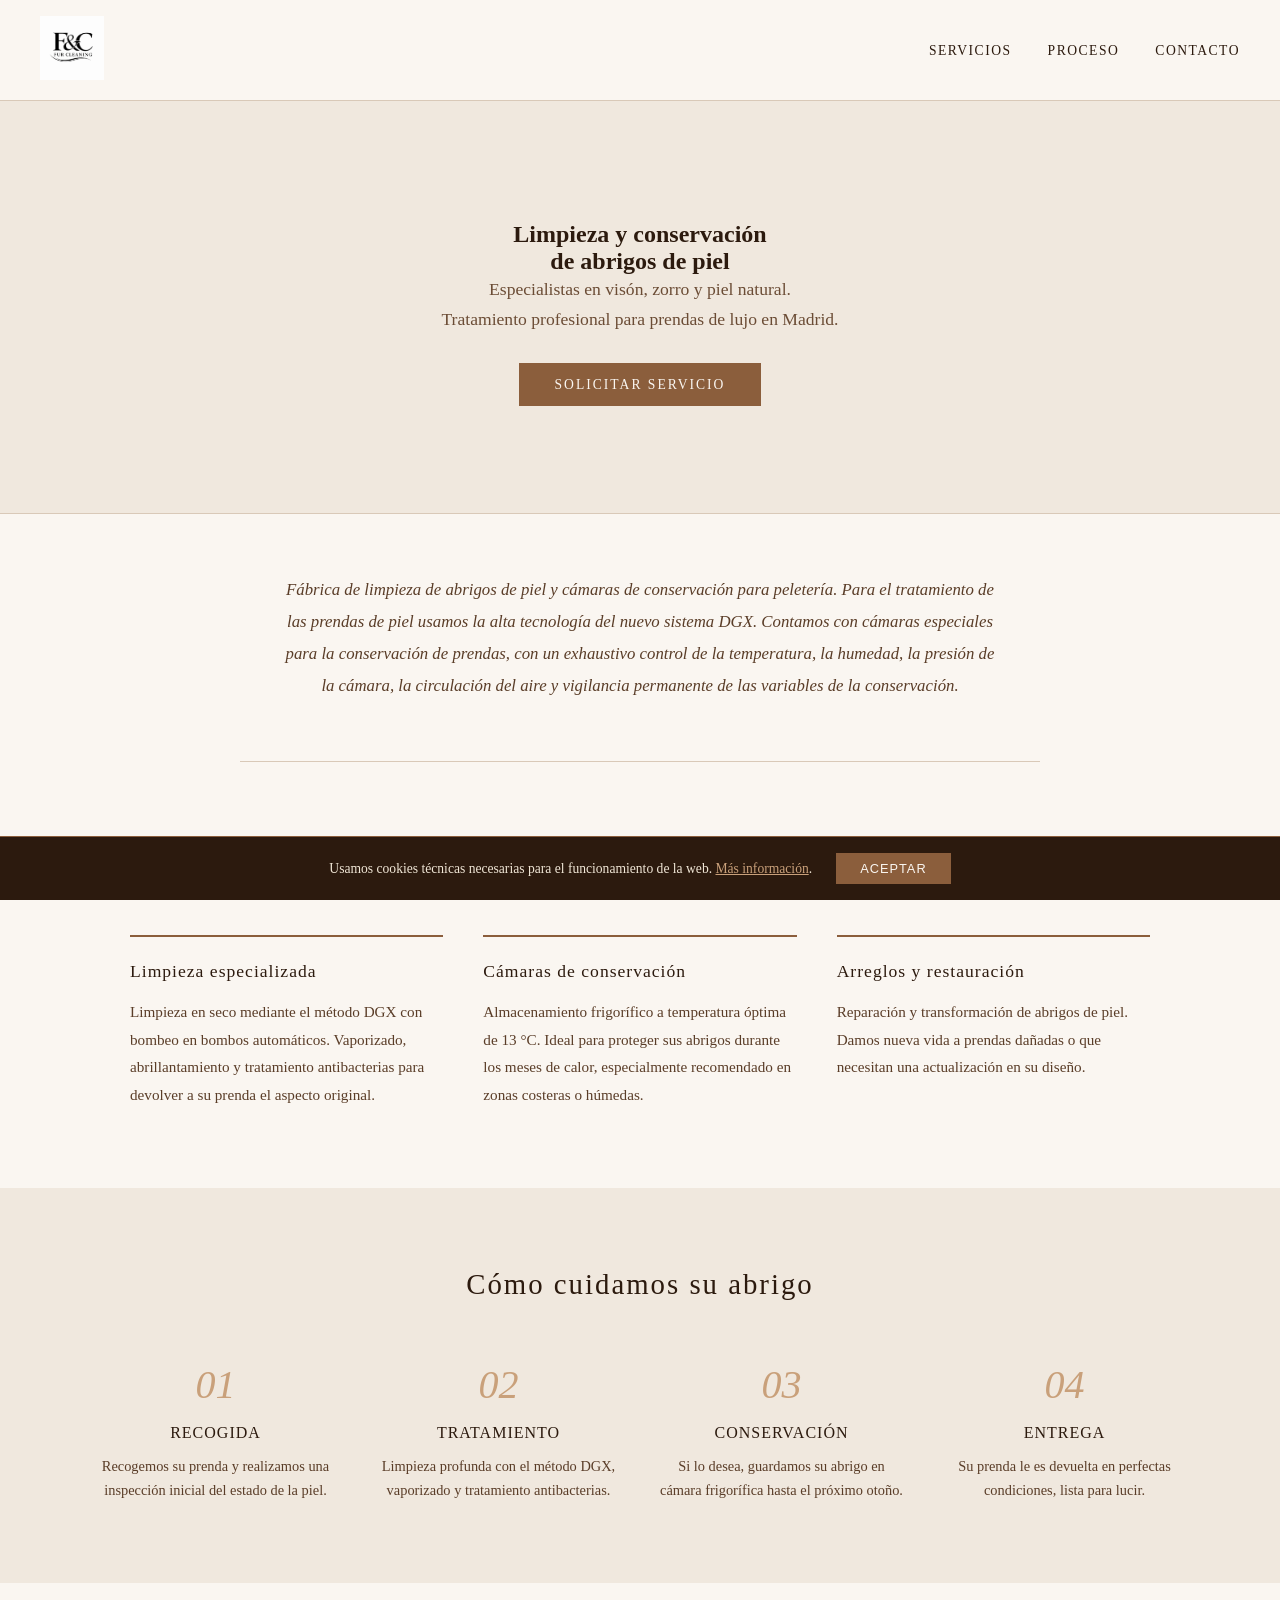
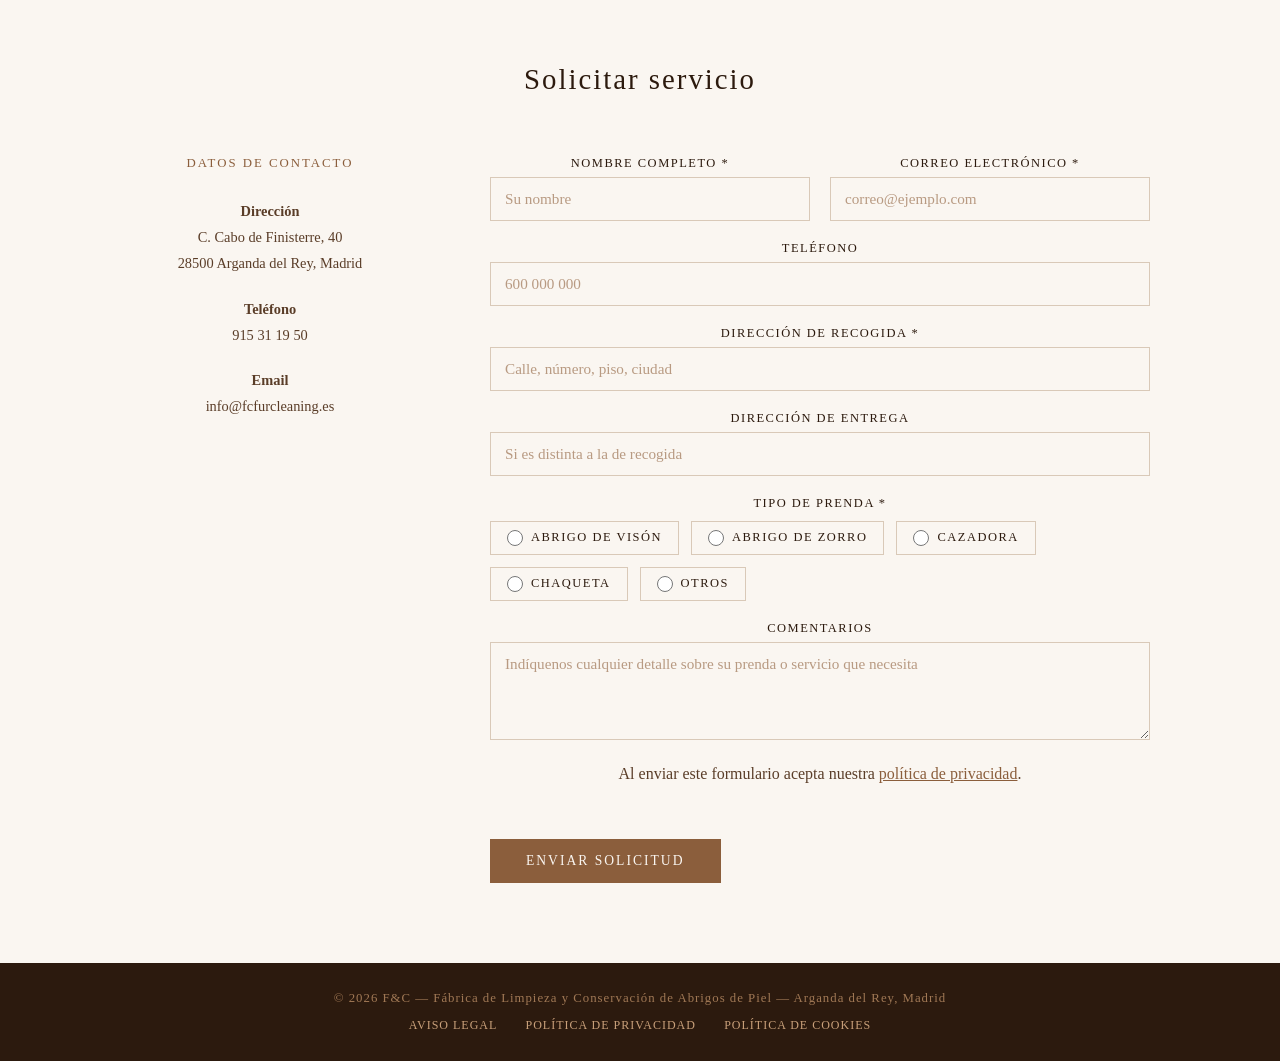
<file: index.html>
<!DOCTYPE html>
<html lang="es">
<head>
  <meta charset="UTF-8">
  <meta name="viewport" content="width=device-width, initial-scale=1.0">

  <!-- SEO básico -->
  <title>Limpieza de Abrigos de Piel en Madrid | F&amp;C Peletería</title>
  <meta name="description" content="Fábrica especializada en limpieza y conservación de abrigos de visón, zorro y piel natural en Madrid. Sistema DGX y cámaras frigoríficas de conservación. Arganda del Rey.">
  <meta name="robots" content="index, follow">
  <link rel="canonical" href="https://www.fcfurcleaning.es/">

  <!-- Open Graph (compartir en redes sociales) -->
  <meta property="og:type" content="website">
  <meta property="og:title" content="F&amp;C — Limpieza y Conservación de Abrigos de Piel en Madrid">
  <meta property="og:description" content="Especialistas en limpieza de abrigos de visón, zorro y piel natural. Sistema DGX y cámaras de conservación frigoríficas. Arganda del Rey, Madrid.">
  <meta property="og:url" content="https://www.fcfurcleaning.es/">
  <meta property="og:locale" content="es_ES">

  <!-- Schema.org: negocio local para Google -->
  <script type="application/ld+json">
  {
    "@context": "https://schema.org",
    "@type": "LocalBusiness",
    "name": "F&C Fábrica de Limpieza y Conservación de Abrigos de Piel",
    "description": "Fábrica especializada en limpieza y conservación de abrigos de piel natural mediante el sistema DGX. Cámaras frigoríficas de conservación.",
    "address": {
      "@type": "PostalAddress",
      "streetAddress": "C. Cabo de Finisterre, 40",
      "postalCode": "28500",
      "addressLocality": "Arganda del Rey",
      "addressRegion": "Madrid",
      "addressCountry": "ES"
    },
    "telephone": "+34915311950",
    "email": "info@fcfurcleaning.es",
    "url": "https://www.fcfurcleaning.es/",
    "priceRange": "€€€",
    "openingHours": "Mo-Fr 09:00-18:00"
  }
  </script>

  <link rel="stylesheet" href="styles.css">
</head>
<body>

  <!-- Banner de cookies -->
  <div id="banner-cookies" class="banner-cookies" role="dialog" aria-label="Aviso de cookies">
    <p>Usamos cookies técnicas necesarias para el funcionamiento de la web. <a href="politica-cookies.html">Más información</a>.</p>
    <button onclick="aceptarCookies()">Aceptar</button>
  </div>

  <header>
    <a href="index.html"><img src="logo.png" alt="F&C Fur Cleaning — Fábrica de Limpieza y Conservación de Abrigos de Piel" class="logo"></a>
    <nav>
      <a href="#servicios">Servicios</a>
      <a href="#proceso">Proceso</a>
      <a href="#contacto">Contacto</a>
    </nav>
  </header>

  <main>

    <section class="hero">
      <h1>Limpieza y conservación<br>de abrigos de piel</h1>
      <p>Especialistas en visón, zorro y piel natural.<br>Tratamiento profesional para prendas de lujo en Madrid.</p>
      <a href="#contacto" class="boton">Solicitar servicio</a>
    </section>

    <section class="presentacion">
      <p>Fábrica de limpieza de abrigos de piel y cámaras de conservación para peletería. Para el tratamiento de las prendas de piel usamos la alta tecnología del nuevo sistema DGX. Contamos con cámaras especiales para la conservación de prendas, con un exhaustivo control de la temperatura, la humedad, la presión de la cámara, la circulación del aire y vigilancia permanente de las variables de la conservación.</p>
    </section>

    <section id="servicios" class="servicios">
      <h2>Nuestros servicios</h2>
      <div class="grid-servicios">

        <div class="servicio">
          <h3>Limpieza especializada</h3>
          <p>Limpieza en seco mediante el método DGX con bombeo en bombos automáticos. Vaporizado, abrillantamiento y tratamiento antibacterias para devolver a su prenda el aspecto original.</p>
        </div>

        <div class="servicio">
          <h3>Cámaras de conservación</h3>
          <p>Almacenamiento frigorífico a temperatura óptima de 13 °C. Ideal para proteger sus abrigos durante los meses de calor, especialmente recomendado en zonas costeras o húmedas.</p>
        </div>

        <div class="servicio">
          <h3>Arreglos y restauración</h3>
          <p>Reparación y transformación de abrigos de piel. Damos nueva vida a prendas dañadas o que necesitan una actualización en su diseño.</p>
        </div>

      </div>
    </section>

    <section id="proceso" class="proceso">
      <h2>Cómo cuidamos su abrigo</h2>
      <div class="pasos">
        <div class="paso">
          <span class="numero">01</span>
          <h3>Recogida</h3>
          <p>Recogemos su prenda y realizamos una inspección inicial del estado de la piel.</p>
        </div>
        <div class="paso">
          <span class="numero">02</span>
          <h3>Tratamiento</h3>
          <p>Limpieza profunda con el método DGX, vaporizado y tratamiento antibacterias.</p>
        </div>
        <div class="paso">
          <span class="numero">03</span>
          <h3>Conservación</h3>
          <p>Si lo desea, guardamos su abrigo en cámara frigorífica hasta el próximo otoño.</p>
        </div>
        <div class="paso">
          <span class="numero">04</span>
          <h3>Entrega</h3>
          <p>Su prenda le es devuelta en perfectas condiciones, lista para lucir.</p>
        </div>
      </div>
    </section>

    <section id="contacto" class="contacto">
      <h2>Solicitar servicio</h2>

      <div class="contacto-grid">

        <div class="contacto-info">
          <h3>Datos de contacto</h3>
          <p><strong>Dirección</strong><br>C. Cabo de Finisterre, 40<br>28500 Arganda del Rey, Madrid</p>
          <p><strong>Teléfono</strong><br><a href="tel:+34915311950">915 31 19 50</a></p>
          <p><strong>Email</strong><br><a href="mailto:info@fcfurcleaning.es">info@fcfurcleaning.es</a></p>
        </div>

        <div id="formulario-exito" class="formulario-exito" style="display:none">
          <p>Gracias por su solicitud.</p>
          <p>Nos pondremos en contacto con usted en la mayor brevedad posible.</p>
        </div>

        <form class="formulario" id="formulario-contacto">

          <div class="campo-grupo campo-grupo--dos">
            <div class="campo">
              <label for="nombre">Nombre completo *</label>
              <input type="text" id="nombre" name="nombre" required placeholder="Su nombre">
            </div>
            <div class="campo">
              <label for="email">Correo electrónico *</label>
              <input type="email" id="email" name="email" required placeholder="correo@ejemplo.com">
            </div>
          </div>

          <div class="campo">
            <label for="telefono">Teléfono</label>
            <input type="tel" id="telefono" name="telefono" placeholder="600 000 000">
          </div>

          <div class="campo">
            <label for="direccion-recogida">Dirección de recogida *</label>
            <input type="text" id="direccion-recogida" name="direccion_recogida" required placeholder="Calle, número, piso, ciudad">
          </div>

          <div class="campo">
            <label for="direccion-entrega">Dirección de entrega</label>
            <input type="text" id="direccion-entrega" name="direccion_entrega" placeholder="Si es distinta a la de recogida">
          </div>

          <div class="campo">
            <label>Tipo de prenda *</label>
            <div class="opciones-prenda">
              <label class="opcion-radio">
                <input type="radio" name="tipo_prenda" value="Abrigo de visón" required>
                <span>Abrigo de visón</span>
              </label>
              <label class="opcion-radio">
                <input type="radio" name="tipo_prenda" value="Abrigo de zorro">
                <span>Abrigo de zorro</span>
              </label>
              <label class="opcion-radio">
                <input type="radio" name="tipo_prenda" value="Cazadora">
                <span>Cazadora</span>
              </label>
              <label class="opcion-radio">
                <input type="radio" name="tipo_prenda" value="Chaqueta">
                <span>Chaqueta</span>
              </label>
              <label class="opcion-radio">
                <input type="radio" name="tipo_prenda" value="Otros">
                <span>Otros</span>
              </label>
            </div>
          </div>

          <div class="campo">
            <label for="comentarios">Comentarios</label>
            <textarea id="comentarios" name="comentarios" rows="4" placeholder="Indíquenos cualquier detalle sobre su prenda o servicio que necesita"></textarea>
          </div>

          <p class="campo-legal">Al enviar este formulario acepta nuestra <a href="politica-privacidad.html">política de privacidad</a>.</p>

          <button type="submit" class="boton">Enviar solicitud</button>

        </form>

      </div>
    </section>

  </main>

  <footer>
    <p>&copy; 2026 F&amp;C &mdash; Fábrica de Limpieza y Conservación de Abrigos de Piel &mdash; Arganda del Rey, Madrid</p>
    <nav class="footer-legal">
      <a href="aviso-legal.html">Aviso legal</a>
      <a href="politica-privacidad.html">Política de privacidad</a>
      <a href="politica-cookies.html">Política de cookies</a>
    </nav>
  </footer>

  <script>
    if (localStorage.getItem('cookiesAceptadas')) {
      document.getElementById('banner-cookies').style.display = 'none';
    }
    function aceptarCookies() {
      localStorage.setItem('cookiesAceptadas', 'true');
      document.getElementById('banner-cookies').style.display = 'none';
    }

    document.getElementById('formulario-contacto').addEventListener('submit', async function(e) {
      e.preventDefault();
      const boton = this.querySelector('button[type="submit"]');
      boton.textContent = 'Enviando...';
      boton.disabled = true;

      const datos = Object.fromEntries(new FormData(this));

      try {
        await fetch('https://hook.eu1.make.com/7ohjgmsthddv6rog4cq427gw0fe0yvmt', {
          method: 'POST',
          headers: { 'Content-Type': 'application/json' },
          body: JSON.stringify(datos)
        });
        document.getElementById('formulario-contacto').style.display = 'none';
        document.getElementById('formulario-exito').style.display = 'block';
      } catch (error) {
        boton.textContent = 'Enviar solicitud';
        boton.disabled = false;
        alert('Ha ocurrido un error. Por favor llámenos al 915 31 19 50.');
      }
    });
  </script>

</body>
</html>
</file>
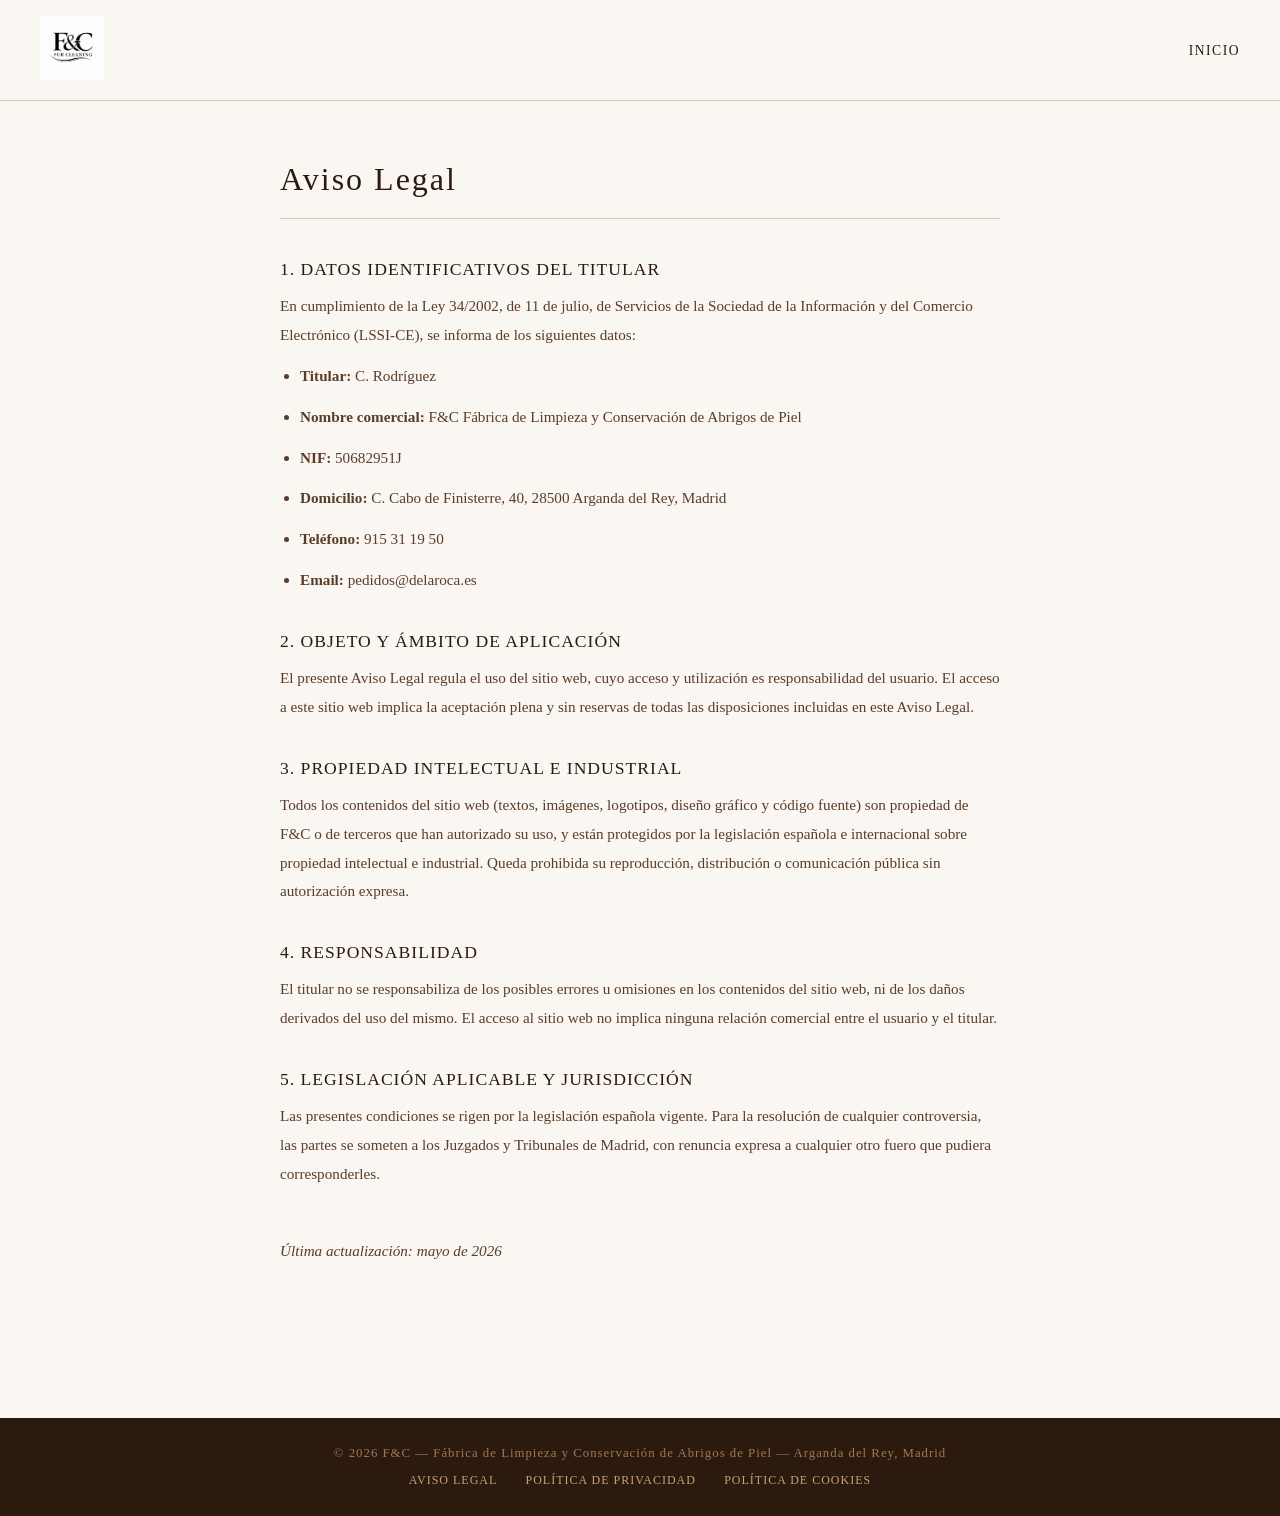
<file: aviso-legal.html>
<!DOCTYPE html>
<html lang="es">
<head>
  <meta charset="UTF-8">
  <meta name="viewport" content="width=device-width, initial-scale=1.0">
  <title>Aviso Legal | F&amp;C Peletería</title>
  <meta name="description" content="Aviso legal de F&C Fábrica de Limpieza y Conservación de Abrigos de Piel.">
  <meta name="robots" content="noindex, follow">
  <link rel="stylesheet" href="styles.css">
</head>
<body>

  <header>
    <a href="index.html"><img src="logo.png" alt="F&C Peletería" class="logo"></a>
    <nav>
      <a href="index.html">Inicio</a>
    </nav>
  </header>

  <main class="legal-contenido">
    <h1>Aviso Legal</h1>

    <h2>1. Datos identificativos del titular</h2>
    <p>En cumplimiento de la Ley 34/2002, de 11 de julio, de Servicios de la Sociedad de la Información y del Comercio Electrónico (LSSI-CE), se informa de los siguientes datos:</p>
    <ul>
      <li><strong>Titular:</strong> C. Rodríguez</li>
      <li><strong>Nombre comercial:</strong> F&amp;C Fábrica de Limpieza y Conservación de Abrigos de Piel</li>
      <li><strong>NIF:</strong> 50682951J</li>
      <li><strong>Domicilio:</strong> C. Cabo de Finisterre, 40, 28500 Arganda del Rey, Madrid</li>
      <li><strong>Teléfono:</strong> 915 31 19 50</li>
      <li><strong>Email:</strong> pedidos@delaroca.es</li>
    </ul>

    <h2>2. Objeto y ámbito de aplicación</h2>
    <p>El presente Aviso Legal regula el uso del sitio web, cuyo acceso y utilización es responsabilidad del usuario. El acceso a este sitio web implica la aceptación plena y sin reservas de todas las disposiciones incluidas en este Aviso Legal.</p>

    <h2>3. Propiedad intelectual e industrial</h2>
    <p>Todos los contenidos del sitio web (textos, imágenes, logotipos, diseño gráfico y código fuente) son propiedad de F&amp;C o de terceros que han autorizado su uso, y están protegidos por la legislación española e internacional sobre propiedad intelectual e industrial. Queda prohibida su reproducción, distribución o comunicación pública sin autorización expresa.</p>

    <h2>4. Responsabilidad</h2>
    <p>El titular no se responsabiliza de los posibles errores u omisiones en los contenidos del sitio web, ni de los daños derivados del uso del mismo. El acceso al sitio web no implica ninguna relación comercial entre el usuario y el titular.</p>

    <h2>5. Legislación aplicable y jurisdicción</h2>
    <p>Las presentes condiciones se rigen por la legislación española vigente. Para la resolución de cualquier controversia, las partes se someten a los Juzgados y Tribunales de Madrid, con renuncia expresa a cualquier otro fuero que pudiera corresponderles.</p>

    <p class="legal-fecha">Última actualización: mayo de 2026</p>
  </main>

  <footer>
    <p>&copy; 2026 F&amp;C &mdash; Fábrica de Limpieza y Conservación de Abrigos de Piel &mdash; Arganda del Rey, Madrid</p>
    <nav class="footer-legal">
      <a href="aviso-legal.html">Aviso legal</a>
      <a href="politica-privacidad.html">Política de privacidad</a>
      <a href="politica-cookies.html">Política de cookies</a>
    </nav>
  </footer>

</body>
</html>
</file>
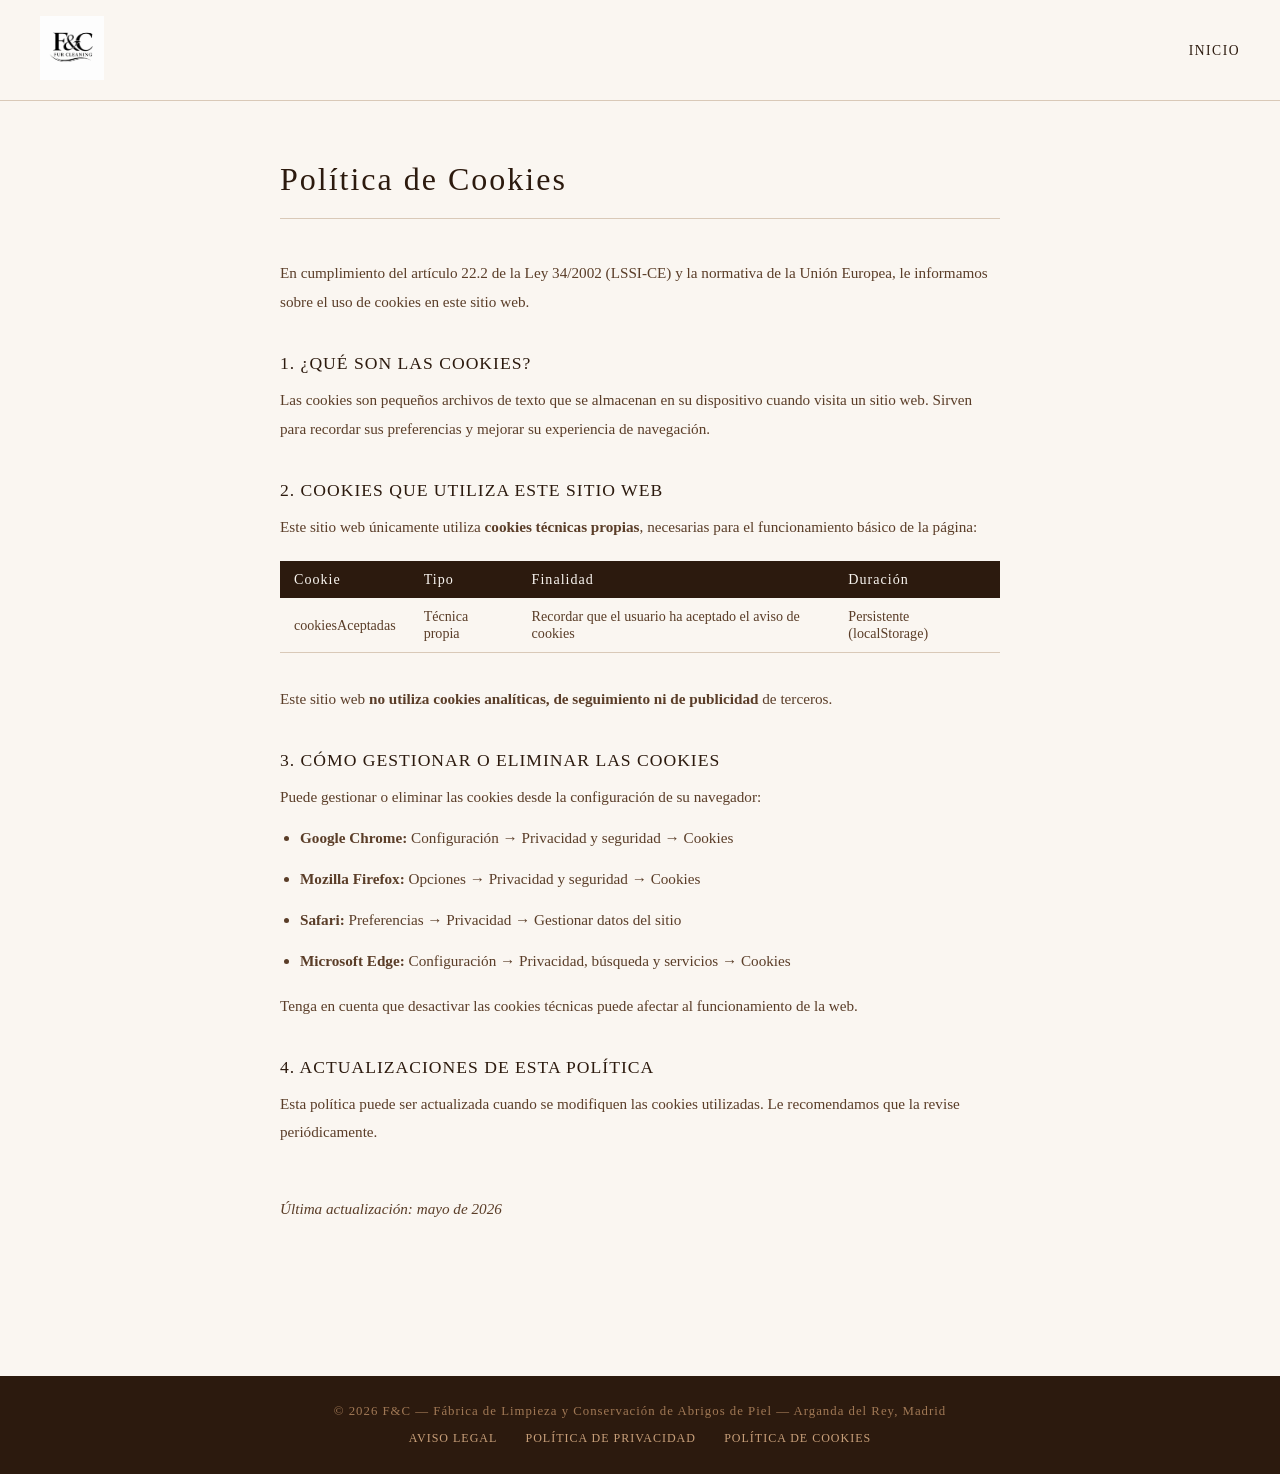
<file: politica-cookies.html>
<!DOCTYPE html>
<html lang="es">
<head>
  <meta charset="UTF-8">
  <meta name="viewport" content="width=device-width, initial-scale=1.0">
  <title>Política de Cookies | F&amp;C Peletería</title>
  <meta name="description" content="Política de cookies de F&C Fábrica de Limpieza y Conservación de Abrigos de Piel.">
  <meta name="robots" content="noindex, follow">
  <link rel="stylesheet" href="styles.css">
</head>
<body>

  <header>
    <a href="index.html"><img src="logo.png" alt="F&C Peletería" class="logo"></a>
    <nav>
      <a href="index.html">Inicio</a>
    </nav>
  </header>

  <main class="legal-contenido">
    <h1>Política de Cookies</h1>
    <p>En cumplimiento del artículo 22.2 de la Ley 34/2002 (LSSI-CE) y la normativa de la Unión Europea, le informamos sobre el uso de cookies en este sitio web.</p>

    <h2>1. ¿Qué son las cookies?</h2>
    <p>Las cookies son pequeños archivos de texto que se almacenan en su dispositivo cuando visita un sitio web. Sirven para recordar sus preferencias y mejorar su experiencia de navegación.</p>

    <h2>2. Cookies que utiliza este sitio web</h2>
    <p>Este sitio web únicamente utiliza <strong>cookies técnicas propias</strong>, necesarias para el funcionamiento básico de la página:</p>

    <table class="tabla-cookies">
      <thead>
        <tr>
          <th>Cookie</th>
          <th>Tipo</th>
          <th>Finalidad</th>
          <th>Duración</th>
        </tr>
      </thead>
      <tbody>
        <tr>
          <td>cookiesAceptadas</td>
          <td>Técnica propia</td>
          <td>Recordar que el usuario ha aceptado el aviso de cookies</td>
          <td>Persistente (localStorage)</td>
        </tr>
      </tbody>
    </table>

    <p>Este sitio web <strong>no utiliza cookies analíticas, de seguimiento ni de publicidad</strong> de terceros.</p>

    <h2>3. Cómo gestionar o eliminar las cookies</h2>
    <p>Puede gestionar o eliminar las cookies desde la configuración de su navegador:</p>
    <ul>
      <li><strong>Google Chrome:</strong> Configuración → Privacidad y seguridad → Cookies</li>
      <li><strong>Mozilla Firefox:</strong> Opciones → Privacidad y seguridad → Cookies</li>
      <li><strong>Safari:</strong> Preferencias → Privacidad → Gestionar datos del sitio</li>
      <li><strong>Microsoft Edge:</strong> Configuración → Privacidad, búsqueda y servicios → Cookies</li>
    </ul>
    <p>Tenga en cuenta que desactivar las cookies técnicas puede afectar al funcionamiento de la web.</p>

    <h2>4. Actualizaciones de esta política</h2>
    <p>Esta política puede ser actualizada cuando se modifiquen las cookies utilizadas. Le recomendamos que la revise periódicamente.</p>

    <p class="legal-fecha">Última actualización: mayo de 2026</p>
  </main>

  <footer>
    <p>&copy; 2026 F&amp;C &mdash; Fábrica de Limpieza y Conservación de Abrigos de Piel &mdash; Arganda del Rey, Madrid</p>
    <nav class="footer-legal">
      <a href="aviso-legal.html">Aviso legal</a>
      <a href="politica-privacidad.html">Política de privacidad</a>
      <a href="politica-cookies.html">Política de cookies</a>
    </nav>
  </footer>

</body>
</html>
</file>
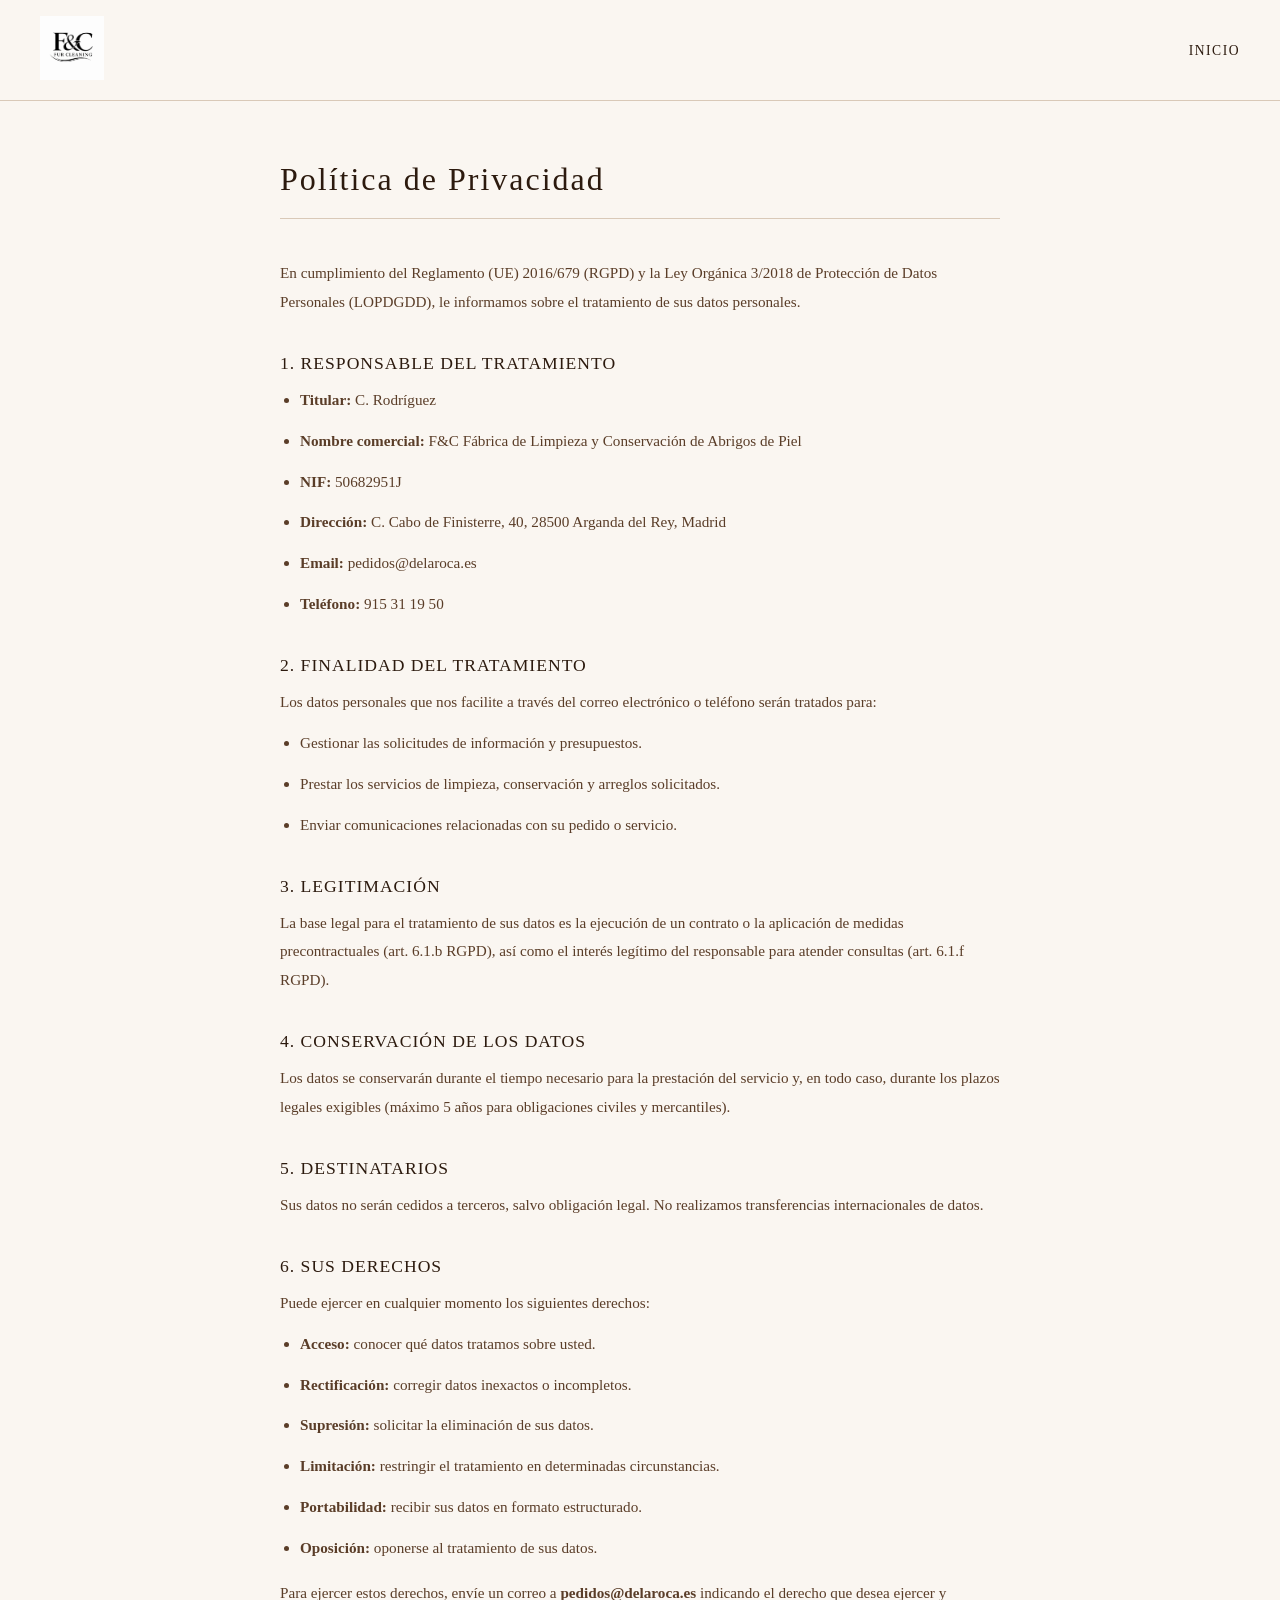
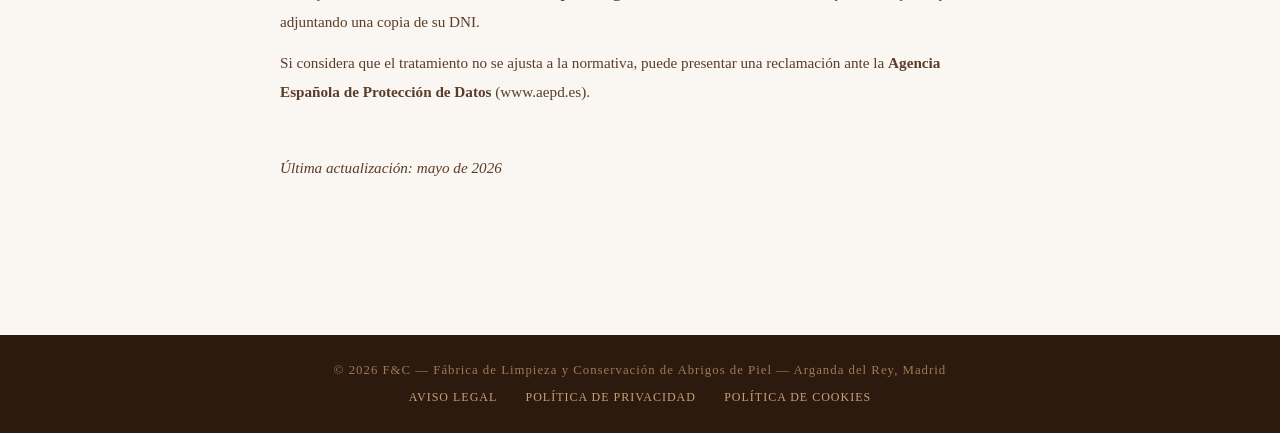
<file: politica-privacidad.html>
<!DOCTYPE html>
<html lang="es">
<head>
  <meta charset="UTF-8">
  <meta name="viewport" content="width=device-width, initial-scale=1.0">
  <title>Política de Privacidad | F&amp;C Peletería</title>
  <meta name="description" content="Política de privacidad de F&C Fábrica de Limpieza y Conservación de Abrigos de Piel.">
  <meta name="robots" content="noindex, follow">
  <link rel="stylesheet" href="styles.css">
</head>
<body>

  <header>
    <a href="index.html"><img src="logo.png" alt="F&C Peletería" class="logo"></a>
    <nav>
      <a href="index.html">Inicio</a>
    </nav>
  </header>

  <main class="legal-contenido">
    <h1>Política de Privacidad</h1>
    <p>En cumplimiento del Reglamento (UE) 2016/679 (RGPD) y la Ley Orgánica 3/2018 de Protección de Datos Personales (LOPDGDD), le informamos sobre el tratamiento de sus datos personales.</p>

    <h2>1. Responsable del tratamiento</h2>
    <ul>
      <li><strong>Titular:</strong> C. Rodríguez</li>
      <li><strong>Nombre comercial:</strong> F&amp;C Fábrica de Limpieza y Conservación de Abrigos de Piel</li>
      <li><strong>NIF:</strong> 50682951J</li>
      <li><strong>Dirección:</strong> C. Cabo de Finisterre, 40, 28500 Arganda del Rey, Madrid</li>
      <li><strong>Email:</strong> pedidos@delaroca.es</li>
      <li><strong>Teléfono:</strong> 915 31 19 50</li>
    </ul>

    <h2>2. Finalidad del tratamiento</h2>
    <p>Los datos personales que nos facilite a través del correo electrónico o teléfono serán tratados para:</p>
    <ul>
      <li>Gestionar las solicitudes de información y presupuestos.</li>
      <li>Prestar los servicios de limpieza, conservación y arreglos solicitados.</li>
      <li>Enviar comunicaciones relacionadas con su pedido o servicio.</li>
    </ul>

    <h2>3. Legitimación</h2>
    <p>La base legal para el tratamiento de sus datos es la ejecución de un contrato o la aplicación de medidas precontractuales (art. 6.1.b RGPD), así como el interés legítimo del responsable para atender consultas (art. 6.1.f RGPD).</p>

    <h2>4. Conservación de los datos</h2>
    <p>Los datos se conservarán durante el tiempo necesario para la prestación del servicio y, en todo caso, durante los plazos legales exigibles (máximo 5 años para obligaciones civiles y mercantiles).</p>

    <h2>5. Destinatarios</h2>
    <p>Sus datos no serán cedidos a terceros, salvo obligación legal. No realizamos transferencias internacionales de datos.</p>

    <h2>6. Sus derechos</h2>
    <p>Puede ejercer en cualquier momento los siguientes derechos:</p>
    <ul>
      <li><strong>Acceso:</strong> conocer qué datos tratamos sobre usted.</li>
      <li><strong>Rectificación:</strong> corregir datos inexactos o incompletos.</li>
      <li><strong>Supresión:</strong> solicitar la eliminación de sus datos.</li>
      <li><strong>Limitación:</strong> restringir el tratamiento en determinadas circunstancias.</li>
      <li><strong>Portabilidad:</strong> recibir sus datos en formato estructurado.</li>
      <li><strong>Oposición:</strong> oponerse al tratamiento de sus datos.</li>
    </ul>
    <p>Para ejercer estos derechos, envíe un correo a <strong>pedidos@delaroca.es</strong> indicando el derecho que desea ejercer y adjuntando una copia de su DNI.</p>
    <p>Si considera que el tratamiento no se ajusta a la normativa, puede presentar una reclamación ante la <strong>Agencia Española de Protección de Datos</strong> (www.aepd.es).</p>

    <p class="legal-fecha">Última actualización: mayo de 2026</p>
  </main>

  <footer>
    <p>&copy; 2026 F&amp;C &mdash; Fábrica de Limpieza y Conservación de Abrigos de Piel &mdash; Arganda del Rey, Madrid</p>
    <nav class="footer-legal">
      <a href="aviso-legal.html">Aviso legal</a>
      <a href="politica-privacidad.html">Política de privacidad</a>
      <a href="politica-cookies.html">Política de cookies</a>
    </nav>
  </footer>

</body>
</html>
</file>
<file: styles.css>
* {
  margin: 0;
  padding: 0;
  box-sizing: border-box;
}

body {
  font-family: Georgia, serif;
  color: #2c1a0e;
  background-color: #faf6f1;
}

/* HEADER */
header {
  background-color: #faf6f1;
  border-bottom: 1px solid #d9c9b8;
  padding: 16px 40px;
  display: flex;
  justify-content: space-between;
  align-items: center;
}

.logo {
  height: 64px;
  width: auto;
}

nav a {
  color: #2c1a0e;
  text-decoration: none;
  margin-left: 32px;
  font-size: 0.85rem;
  letter-spacing: 1.5px;
  text-transform: uppercase;
}

nav a:hover {
  color: #8b5e3c;
}

/* HERO */
.hero {
  text-align: center;
  padding: 120px 20px;
  background-color: #f0e8de;
  border-bottom: 1px solid #d9c9b8;
}

.hero h2 {
  font-size: 2.8rem;
  margin-bottom: 20px;
  color: #2c1a0e;
  font-weight: normal;
  letter-spacing: 1px;
  line-height: 1.3;
}

.hero p {
  font-size: 1.1rem;
  color: #6b4c35;
  margin-bottom: 40px;
  line-height: 1.7;
}

.boton {
  background-color: #8b5e3c;
  color: #faf6f1;
  padding: 14px 36px;
  text-decoration: none;
  font-size: 0.85rem;
  letter-spacing: 2px;
  text-transform: uppercase;
}

.boton:hover {
  background-color: #2c1a0e;
}

/* PRESENTACION */
.presentacion {
  text-align: center;
  padding: 60px 40px;
  max-width: 800px;
  margin: 0 auto;
  border-bottom: 1px solid #d9c9b8;
}

.presentacion p {
  font-size: 1.05rem;
  color: #5a3d28;
  line-height: 1.9;
  font-style: italic;
}

/* SERVICIOS */
.servicios {
  padding: 80px 40px;
  max-width: 1100px;
  margin: 0 auto;
}

.servicios h2,
.proceso h2,
.contacto h2 {
  text-align: center;
  font-size: 1.8rem;
  font-weight: normal;
  letter-spacing: 2px;
  margin-bottom: 60px;
  color: #2c1a0e;
}

.grid-servicios {
  display: grid;
  grid-template-columns: repeat(3, 1fr);
  gap: 40px;
}

.servicio {
  border-top: 2px solid #8b5e3c;
  padding-top: 24px;
}

.servicio h3 {
  font-size: 1.1rem;
  font-weight: normal;
  letter-spacing: 1px;
  margin-bottom: 16px;
  color: #2c1a0e;
}

.servicio p {
  font-size: 0.95rem;
  color: #5a3d28;
  line-height: 1.8;
}

/* PROCESO */
.proceso {
  padding: 80px 40px;
  background-color: #f0e8de;
}

.proceso h2 {
  margin-bottom: 60px;
}

.pasos {
  display: grid;
  grid-template-columns: repeat(4, 1fr);
  gap: 32px;
  max-width: 1100px;
  margin: 0 auto;
}

.paso {
  text-align: center;
}

.numero {
  display: block;
  font-size: 2.5rem;
  color: #c9a07a;
  margin-bottom: 16px;
  font-style: italic;
}

.paso h3 {
  font-size: 1rem;
  letter-spacing: 1px;
  margin-bottom: 12px;
  font-weight: normal;
  text-transform: uppercase;
}

.paso p {
  font-size: 0.9rem;
  color: #5a3d28;
  line-height: 1.7;
}

/* CONTACTO */
.contacto {
  padding: 80px 40px;
  text-align: center;
  max-width: 600px;
  margin: 0 auto;
}

.contacto p {
  color: #5a3d28;
  font-size: 1rem;
  margin-bottom: 32px;
  line-height: 1.7;
}

.datos-contacto {
  margin-bottom: 40px;
}

.datos-contacto p {
  margin-bottom: 8px;
  font-size: 1rem;
  color: #2c1a0e;
}

/* FORMULARIO DE CONTACTO */
.contacto {
  padding: 80px 40px;
  max-width: 1100px;
  margin: 0 auto;
}

.contacto h2 {
  text-align: center;
  font-size: 1.8rem;
  font-weight: normal;
  letter-spacing: 2px;
  margin-bottom: 60px;
  color: #2c1a0e;
}

.contacto-grid {
  display: grid;
  grid-template-columns: 280px 1fr;
  gap: 80px;
  align-items: start;
}

.contacto-info h3 {
  font-size: 0.8rem;
  letter-spacing: 2px;
  text-transform: uppercase;
  color: #8b5e3c;
  margin-bottom: 28px;
  font-weight: normal;
}

.contacto-info p {
  font-size: 0.9rem;
  color: #5a3d28;
  line-height: 1.8;
  margin-bottom: 20px;
}

.contacto-info a {
  color: #5a3d28;
  text-decoration: none;
}

.contacto-info a:hover {
  color: #8b5e3c;
}

.formulario {
  display: flex;
  flex-direction: column;
  gap: 20px;
}

.campo {
  display: flex;
  flex-direction: column;
  gap: 6px;
}

.campo-grupo--dos {
  display: grid;
  grid-template-columns: 1fr 1fr;
  gap: 20px;
}

.campo label {
  font-size: 0.78rem;
  letter-spacing: 1.5px;
  text-transform: uppercase;
  color: #2c1a0e;
}

.campo input,
.campo textarea {
  border: 1px solid #d9c9b8;
  background-color: #faf6f1;
  padding: 12px 14px;
  font-size: 0.95rem;
  font-family: Georgia, serif;
  color: #2c1a0e;
  outline: none;
  transition: border-color 0.2s;
}

.campo input:focus,
.campo textarea:focus {
  border-color: #8b5e3c;
}

.campo input::placeholder,
.campo textarea::placeholder {
  color: #b89a82;
}

.campo textarea {
  resize: vertical;
}

.opciones-prenda {
  display: flex;
  flex-wrap: wrap;
  gap: 12px;
  margin-top: 4px;
}

.opcion-radio {
  display: flex;
  align-items: center;
  gap: 8px;
  cursor: pointer;
  font-size: 0.9rem;
  color: #5a3d28;
  padding: 8px 16px;
  border: 1px solid #d9c9b8;
  transition: border-color 0.2s, background-color 0.2s;
}

.opcion-radio:hover {
  border-color: #8b5e3c;
}

.opcion-radio input[type="radio"] {
  accent-color: #8b5e3c;
  width: 16px;
  height: 16px;
  padding: 0;
  border: none;
}

.opcion-radio:has(input:checked) {
  border-color: #8b5e3c;
  background-color: #f0e8de;
}

.campo-legal {
  font-size: 0.78rem;
  color: #a07855;
  line-height: 1.6;
}

.campo-legal a {
  color: #8b5e3c;
}

.formulario-exito {
  padding: 48px 32px;
  border: 1px solid #d9c9b8;
  text-align: center;
}

.formulario-exito p {
  font-size: 1rem;
  color: #5a3d28;
  line-height: 1.9;
  margin-bottom: 8px;
}

.formulario .boton {
  align-self: flex-start;
  border: none;
  cursor: pointer;
  font-family: Georgia, serif;
  font-size: 0.85rem;
}

/* FOOTER */
footer {
  text-align: center;
  padding: 28px 40px;
  background-color: #2c1a0e;
  color: #a07855;
  font-size: 0.8rem;
  letter-spacing: 1px;
}

.footer-legal {
  margin-top: 12px;
}

.footer-legal a {
  color: #c9a07a;
  text-decoration: none;
  margin: 0 12px;
  font-size: 0.75rem;
  letter-spacing: 1px;
}

.footer-legal a:hover {
  text-decoration: underline;
}

/* BANNER COOKIES */
.banner-cookies {
  position: fixed;
  bottom: 0;
  left: 0;
  right: 0;
  background-color: #2c1a0e;
  color: #f0e6d6;
  padding: 16px 32px;
  display: flex;
  align-items: center;
  justify-content: center;
  gap: 24px;
  font-size: 0.85rem;
  z-index: 1000;
  border-top: 1px solid #8b5e3c;
}

.banner-cookies a {
  color: #c9a07a;
}

.banner-cookies button {
  background-color: #8b5e3c;
  color: #faf6f1;
  border: none;
  padding: 8px 24px;
  font-size: 0.8rem;
  letter-spacing: 1px;
  text-transform: uppercase;
  cursor: pointer;
}

.banner-cookies button:hover {
  background-color: #c9a07a;
}

/* PÁGINAS LEGALES */
.legal-contenido {
  max-width: 800px;
  margin: 60px auto;
  padding: 0 40px 80px;
}

.legal-contenido h1 {
  font-size: 2rem;
  font-weight: normal;
  letter-spacing: 2px;
  margin-bottom: 40px;
  color: #2c1a0e;
  border-bottom: 1px solid #d9c9b8;
  padding-bottom: 20px;
}

.legal-contenido h2 {
  font-size: 1.1rem;
  font-weight: normal;
  letter-spacing: 1px;
  margin: 36px 0 12px;
  color: #2c1a0e;
  text-transform: uppercase;
}

.legal-contenido p,
.legal-contenido li {
  font-size: 0.95rem;
  color: #5a3d28;
  line-height: 1.9;
  margin-bottom: 12px;
}

.legal-contenido ul {
  padding-left: 20px;
  margin-bottom: 16px;
}

.legal-fecha {
  margin-top: 48px;
  font-size: 0.8rem;
  color: #a07855;
  font-style: italic;
}

.tabla-cookies {
  width: 100%;
  border-collapse: collapse;
  margin: 20px 0 32px;
  font-size: 0.88rem;
}

.tabla-cookies th {
  background-color: #2c1a0e;
  color: #faf6f1;
  padding: 10px 14px;
  text-align: left;
  font-weight: normal;
  letter-spacing: 1px;
}

.tabla-cookies td {
  padding: 10px 14px;
  border-bottom: 1px solid #d9c9b8;
  color: #5a3d28;
}

/* RESPONSIVE */
@media (max-width: 768px) {
  header {
    flex-direction: column;
    gap: 16px;
    text-align: center;
    padding: 24px 20px;
  }

  nav a {
    margin: 0 12px;
  }

  .hero h2 {
    font-size: 1.8rem;
  }

  .grid-servicios {
    grid-template-columns: 1fr;
  }

  .pasos {
    grid-template-columns: 1fr 1fr;
  }

  .contacto-grid {
    grid-template-columns: 1fr;
    gap: 40px;
  }

  .campo-grupo--dos {
    grid-template-columns: 1fr;
  }
}
</file>
